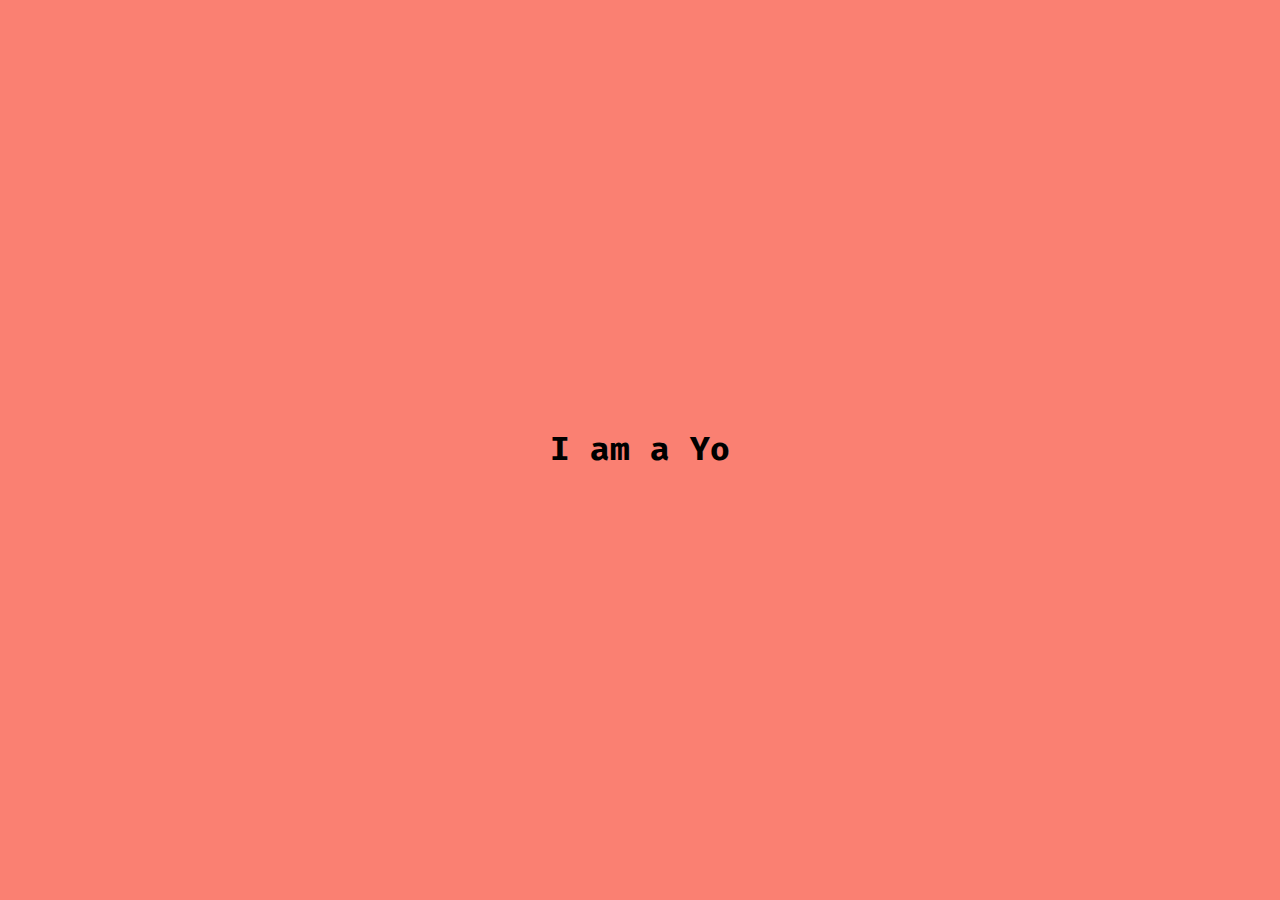
<file: auto-text-animation/index.html>
<!DOCTYPE html>
<html lang="en">
<head>
  <meta charset="UTF-8">
  <meta name="viewport" content="width=device-width, initial-scale=1.0">
  <title>Auto text animation</title>
  <link rel="stylesheet" href="style.css">
</head>
<body>
  <div class="container">
    
  </div>
  <script src="index.js"></script>
  
</body>
</html>
</file>
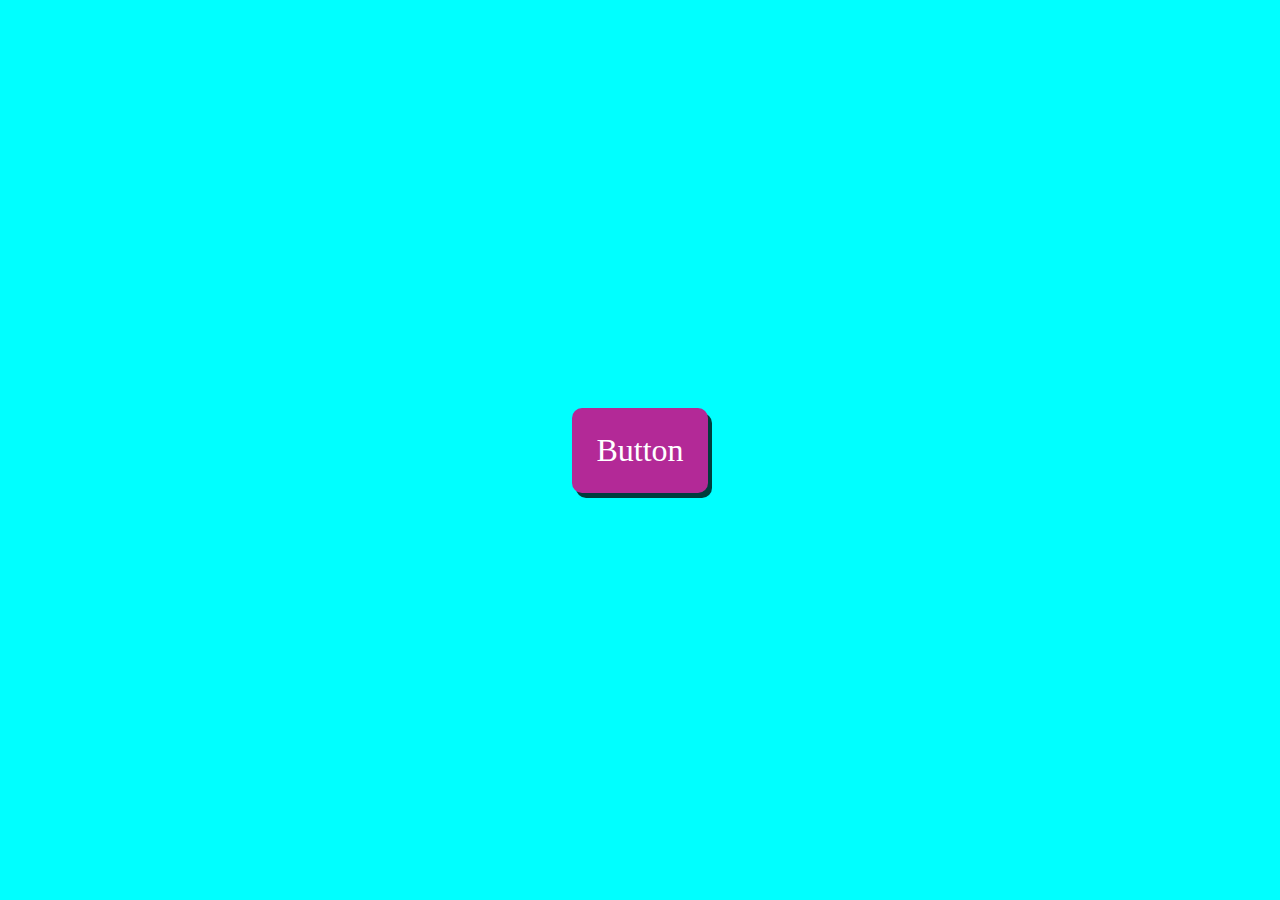
<file: button-animation/index.html>
<!DOCTYPE html>
<html lang="en">
<head>
  <meta charset="UTF-8">
  <meta name="viewport" content="width=device-width, initial-scale=1.0">
  <title>Button animation</title>
  <link rel="stylesheet" href="style.css">
</head>
<body>
  <a href="#" class="btn"><span>Button</span></a>

  <script src="app.js"></script>
  
</body>
</html>
</file>
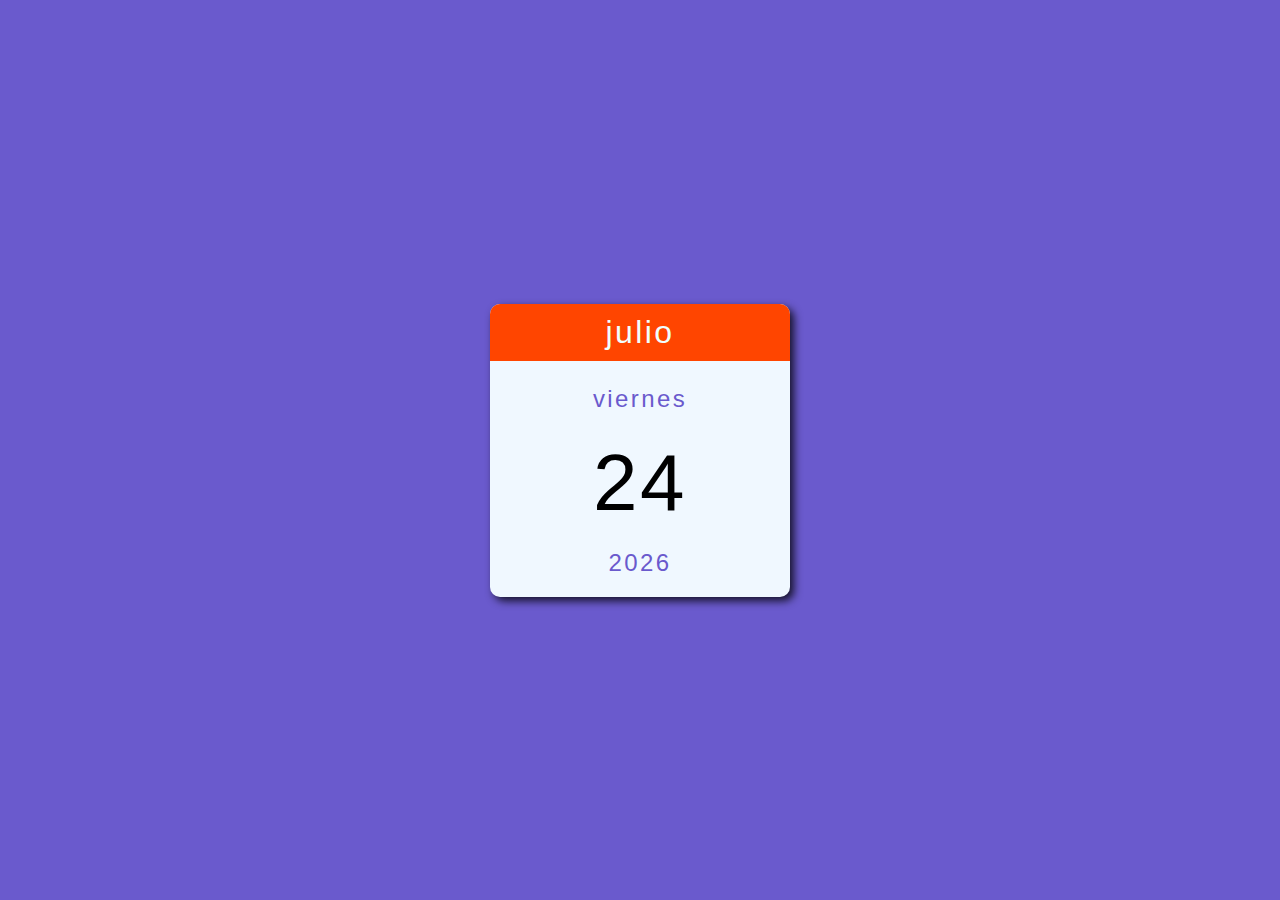
<file: mini-calendar/index.html>
<!DOCTYPE html>
<html lang="en">
<head>
  <meta charset="UTF-8">
  <meta name="viewport" content="width=device-width, initial-scale=1.0">
  <title>Mini Calendar</title>
  <link rel="stylesheet" href="style.css">
</head>
<body>
  <div class="calendar-container">
    <p class="month-name" id="month-name">April</p>
    <p class="day-name" id="day-name">Friday</p>
    <p class="day-number" id="day-number">20</p>
    <p class="year" id="year">2020</p>
  </div>





  <script src="index.js"></script>
  
</body>
</html>
</file>
<file: auto-text-animation/style.css>
@font-face {
  font-family: "FiraCode-Bold";
  src: url("./fonts/FiraCode-Bold.woff2");
}

body {
  margin: 0;
  display: flex;
  justify-content: center;
  height: 100vh;
  align-items: center;
  background-color: salmon;
  font-family: "FiraCode-Bold";
}
</file>
<file: button-animation/style.css>
body {
  padding: 0;
  margin: 0;
  display: flex;
  justify-content: center;
  height: 100vh;
  align-items: center;
  background-color: aqua;
  font-family: Cochin, Georgia, Times, "Times New Roman", serif;
  font-size: 2rem;
}

.btn {
  background-color: rgb(179, 41, 151);
  color: white;
  padding: 1.5rem;
  border-radius: 10px;
  box-shadow: 4px 5px 0 #000000c2;
  position: relative;
  text-decoration: none;
  overflow: hidden;
}

.btn span {
  position: relative;
  z-index: 1;
}

.btn::before {
  content: "";
  position: absolute;
  background-color: orange;
  width: 0;
  height: 0;
  left: var(--xPos);
  top: var(--yPos);
  transform: translate(-50%, -50%);
  border-radius: 50%;
  transition: width 1.5s, height 1.5s;
}

.btn:hover::before {
  width: 250px;
  height: 250px;
}
</file>
<file: mini-calendar/style.css>
body {
  margin: 0;
  font-family: Impact, Haettenschweiler, "Arial Narrow Bold", sans-serif;
  display: flex;
  justify-content: center;
  height: 100vh;
  align-items: center;
  background-color: slateblue;
  letter-spacing: 0.15rem;
}

.calendar-container {
  background-color: aliceblue;
  width: 60vw;
  max-width: 300px;
  text-align: center;
  border-radius: 10px;
  box-shadow: 4px 4px 08px rgba(0, 0, 0, 0.8);
  overflow: hidden;
}

.month-name {
  margin: 0;
  background-color: orangered;
  padding: 10px;
  color: azure;
  font-size: 2rem;
}

.day-name {
  font-size: 1.5rem;
  color: slateblue;
}
.day-number {
  font-size: 5rem;
  margin: 0;
}
.year {
  margin: 20px 0;
  font-size: 1.5rem;
  color: slateblue;
}
</file>
